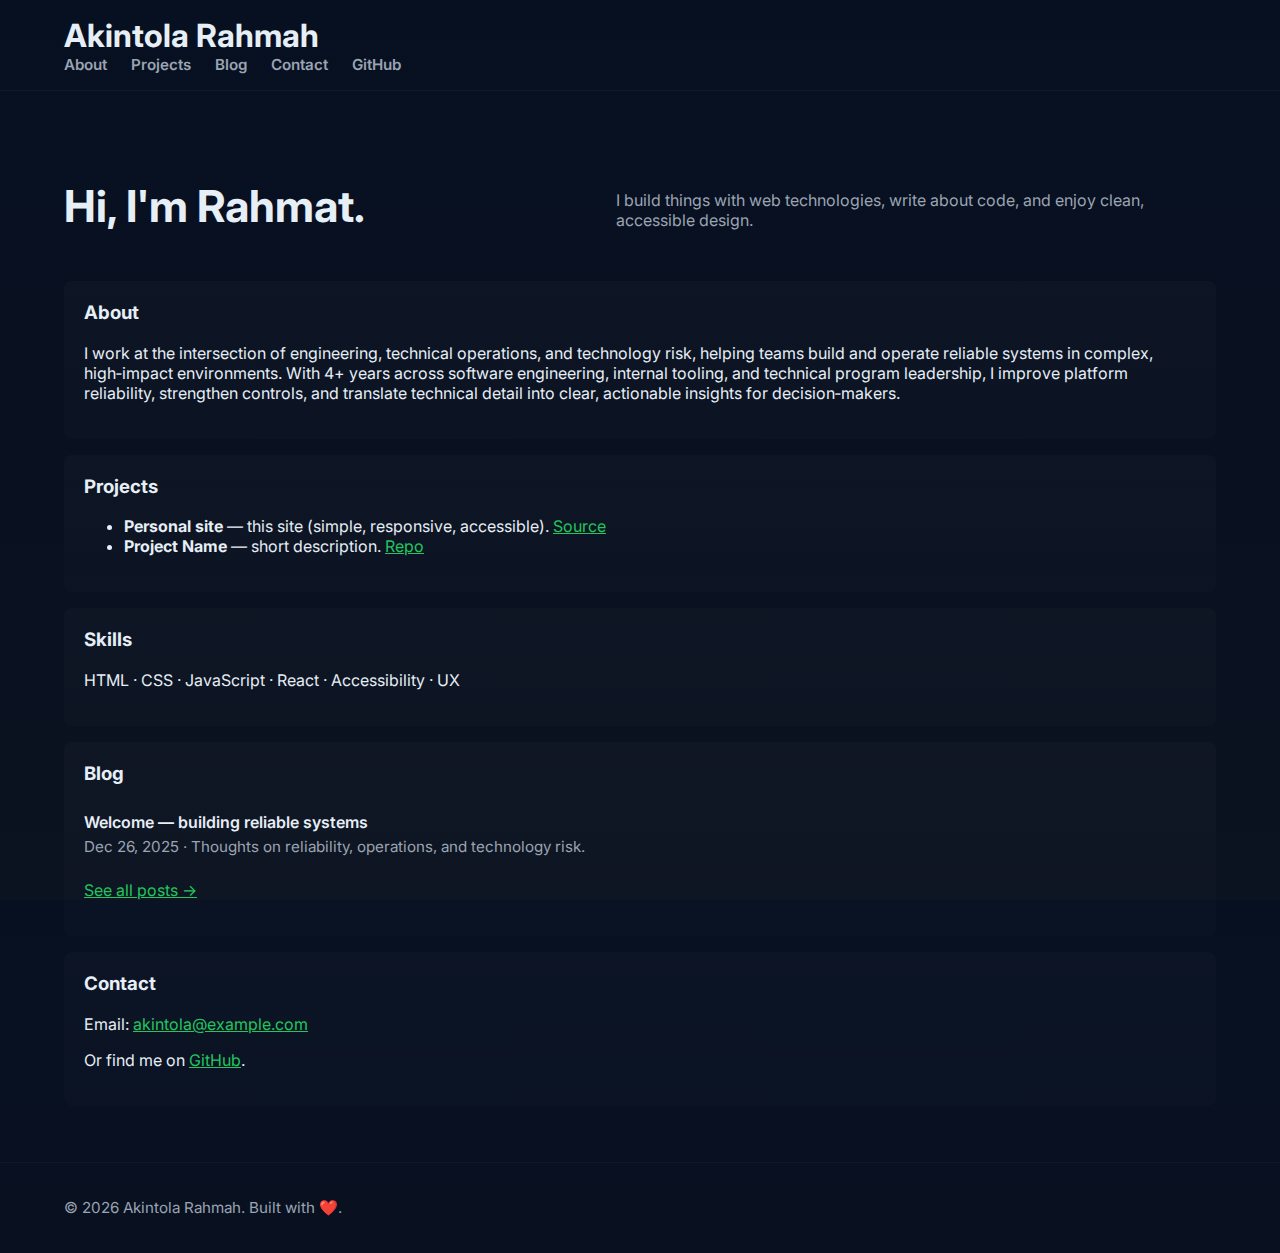
<file: index.html>
<!doctype html>
<html lang="en">
  <head>
    <meta charset="utf-8" />
    <meta name="viewport" content="width=device-width, initial-scale=1" />
    <meta name="theme-color" content="#0b1220" />
    <meta name="description" content="Akintola Rahmah — personal portfolio and homepage" />
    <link rel="icon" href="/favicon.svg" type="image/svg+xml" />
    <meta property="og:title" content="Akintola Rahmah" />
    <meta property="og:description" content="Software developer focusing on front-end web and accessible user experiences." />
    <meta name="twitter:card" content="summary" />
    <title>Rahmat Akintola</title>
    <link rel="preconnect" href="https://fonts.googleapis.com">
    <link rel="preconnect" href="https://fonts.gstatic.com" crossorigin>
    <link href="https://fonts.googleapis.com/css2?family=Inter:wght@300;400;600;700&display=swap" rel="stylesheet">
    <link rel="stylesheet" href="/css/styles.css">
  </head>
  <body>
    <a class="skip-link" href="#main-content">Skip to content</a>
    <div class="page">
      <header class="site-header">
        <div class="container">
          <h1 class="site-title">Akintola Rahmah</h1>
          <nav class="site-nav" aria-label="Primary">
            <a href="#about">About</a>
            <a href="#projects">Projects</a>
            <a href="#blog">Blog</a>
            <a href="#contact">Contact</a>
            <a href="https://github.com/mihrab34" target="_blank" rel="noopener noreferrer">GitHub</a>
          </nav>
        </div>
      </header>

      <main id="main-content" role="main" class="container main-content">
        <section class="hero">
          <h2 class="hero-title">Hi, I'm Rahmat.</h2>
          <p class="hero-sub">I build things with web technologies, write about code, and enjoy clean, accessible design.</p>
        </section>

        <section id="about" class="card">
          <h3>About</h3>
          <p>I work at the intersection of engineering, technical operations, and technology risk, helping teams build and operate reliable systems in complex, high‑impact environments. With 4+ years across software engineering, internal tooling, and technical program leadership, I improve platform reliability, strengthen controls, and translate technical detail into clear, actionable insights for decision‑makers.
</p>
        </section>

        <section id="projects" class="card">
          <h3>Projects</h3>
          <ul>
            <li><strong>Personal site</strong> — this site (simple, responsive, accessible). <a href="https://github.com/mihrab34/akintolarahmah.github.io" target="_blank" rel="noopener noreferrer">Source</a></li>
            <li><strong>Project Name</strong> — short description. <a href="#" target="_blank" rel="noopener noreferrer">Repo</a></li>
          </ul>
        </section>

        <section id="skills" class="card">
          <h3>Skills</h3>
          <p>HTML · CSS · JavaScript · React · Accessibility · UX</p>
        </section>

        <section id="blog" class="card">
          <h3>Blog</h3>
          <ul class="post-list">
            <li class="post-item">
              <a href="/blog/welcome.html">Welcome — building reliable systems</a>
              <p class="post-meta">Dec 26, 2025 · Thoughts on reliability, operations, and technology risk.</p>
            </li>
          </ul>
          <p><a href="/blog/">See all posts →</a></p>
        </section>

        <section id="contact" class="card">
          <h3>Contact</h3>
          <p>Email: <a href="mailto:akintola@example.com">akintola@example.com</a></p>
          <p>Or find me on <a href="https://github.com/mihrab34" target="_blank" rel="noopener noreferrer">GitHub</a>.</p>
        </section>
      </main>

      <footer class="site-footer">
        <div class="container">
          <p>© <span id="year"></span> Akintola Rahmah. Built with ❤️.</p>
        </div>
      </footer>
    </div>

    <script>
      // Insert current year
      document.getElementById('year').textContent = new Date().getFullYear();
    </script>
  </body>
</html>
</file>
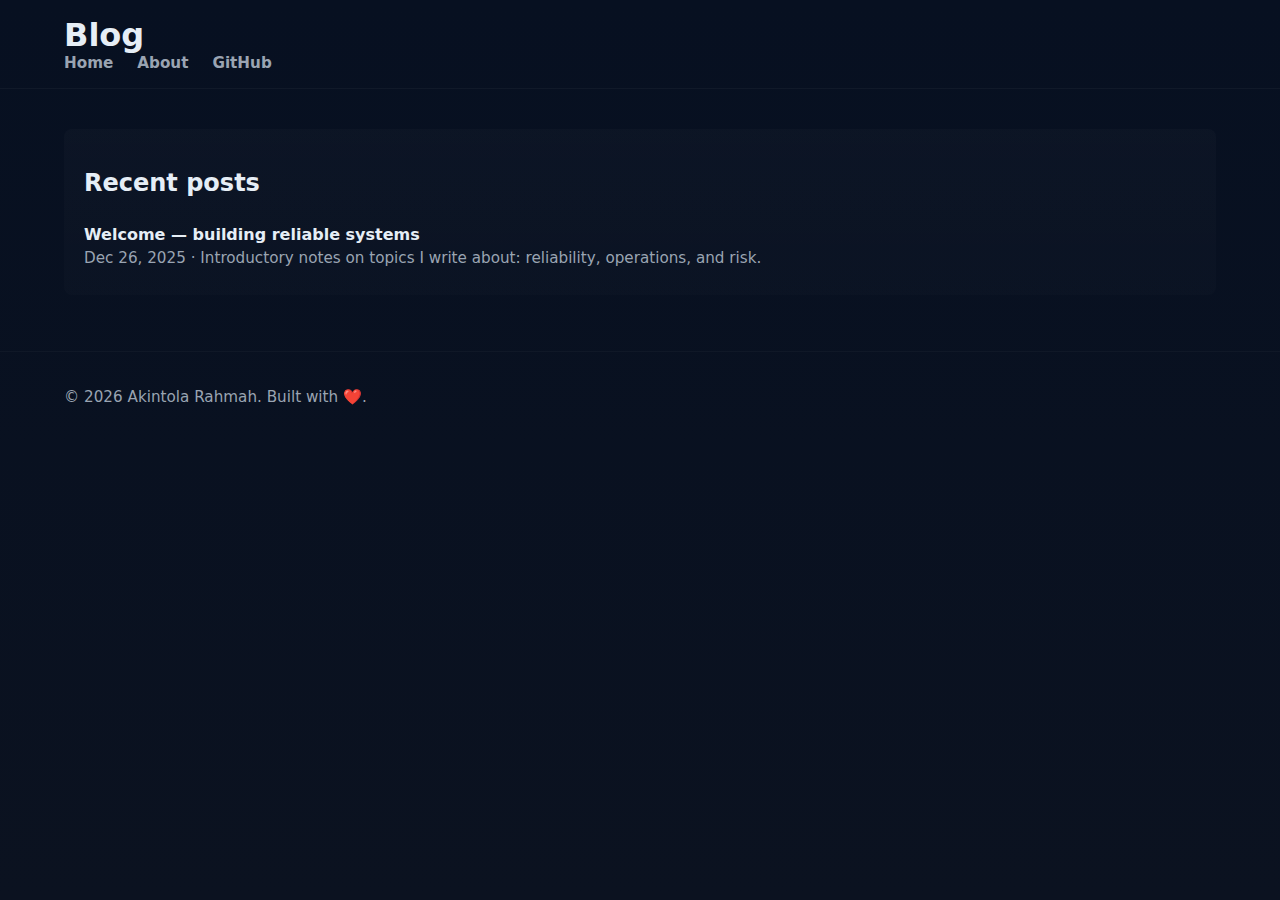
<file: blog/index.html>
<!doctype html>
<html lang="en">
  <head>
    <meta charset="utf-8" />
    <meta name="viewport" content="width=device-width, initial-scale=1" />
    <title>Blog — Akintola Rahmah</title>
    <link rel="icon" href="/favicon.svg" type="image/svg+xml" />
    <link href="/css/styles.css" rel="stylesheet">
  </head>
  <body>
    <a class="skip-link" href="#main-content">Skip to content</a>
    <header class="site-header">
      <div class="container">
        <h1 class="site-title">Blog</h1>
        <nav class="site-nav" aria-label="Primary">
          <a href="/">Home</a>
          <a href="/">About</a>
          <a href="https://github.com/mihrab34" target="_blank" rel="noopener noreferrer">GitHub</a>
        </nav>
      </div>
    </header>

    <main id="main-content" class="container main-content">
      <section class="card">
        <h2>Recent posts</h2>
        <ul class="post-list">
          <li class="post-item">
            <a href="/blog/welcome.html">Welcome — building reliable systems</a>
            <p class="post-meta">Dec 26, 2025 · Introductory notes on topics I write about: reliability, operations, and risk.</p>
          </li>
        </ul>
      </section>
    </main>

    <footer class="site-footer">
      <div class="container">
        <p>© <span id="year"></span> Akintola Rahmah. Built with ❤️.</p>
      </div>
    </footer>

    <script>document.getElementById('year').textContent = new Date().getFullYear();</script>
  </body>
</html>
</file>
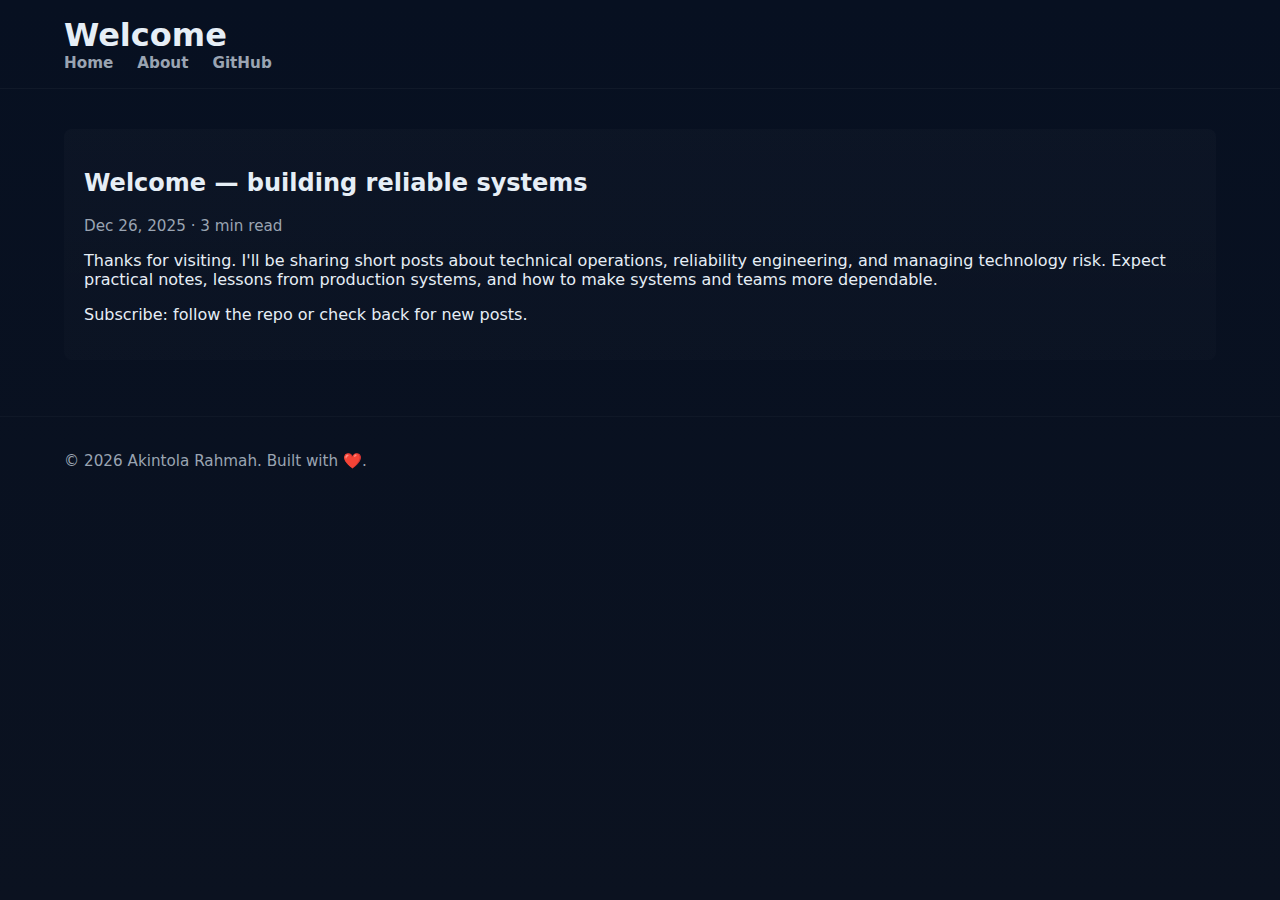
<file: blog/welcome.html>
<!doctype html>
<html lang="en">
  <head>
    <meta charset="utf-8" />
    <meta name="viewport" content="width=device-width, initial-scale=1" />
    <title>Welcome — Blog — Akintola Rahmah</title>
    <link rel="icon" href="/favicon.svg" type="image/svg+xml" />
    <link href="/css/styles.css" rel="stylesheet">
  </head>
  <body>
    <a class="skip-link" href="#main-content">Skip to content</a>
    <header class="site-header">
      <div class="container">
        <h1 class="site-title">Welcome</h1>
        <nav class="site-nav" aria-label="Primary">
          <a href="/">Home</a>
          <a href="/">About</a>
          <a href="https://github.com/mihrab34" target="_blank" rel="noopener noreferrer">GitHub</a>
        </nav>
      </div>
    </header>

    <main id="main-content" class="container main-content">
      <article class="card">
        <h2>Welcome — building reliable systems</h2>
        <p class="post-meta">Dec 26, 2025 · 3 min read</p>
        <p>Thanks for visiting. I'll be sharing short posts about technical operations, reliability engineering, and managing technology risk. Expect practical notes, lessons from production systems, and how to make systems and teams more dependable.</p>
        <p>Subscribe: follow the repo or check back for new posts.</p>
      </article>
    </main>

    <footer class="site-footer">
      <div class="container">
        <p>© <span id="year"></span> Akintola Rahmah. Built with ❤️.</p>
      </div>
    </footer>

    <script>document.getElementById('year').textContent = new Date().getFullYear();</script>
  </body>
</html>
</file>
<file: css/styles.css>
/* Simple, clean, responsive styles for a personal homepage */

/* Accessibility: skip link */
.skip-link{position:absolute;left:0;top:0;background:#111827;color:var(--text);padding:0.5rem 1rem;border-radius:0 0 6px 0;margin:0 0 0 1rem;transform:translateY(-120%);transition:transform .18s ease}
.skip-link:focus{transform:none;outline:3px solid rgba(34,197,94,0.2)}

:root{
  --bg:#0f1720;
  --surface:#0b1220;
  --muted:#9aa4b2;
  --accent:#22c55e;
  --text:#e6eef6;
  --container:1200px;
}

*{box-sizing:border-box}
html,body{height:100%}
body{
  margin:0;
  font-family:Inter, system-ui, -apple-system, 'Segoe UI', Roboto, 'Helvetica Neue', Arial;
  background:linear-gradient(180deg,#071021 0%, #0b1220 100%);
  color:var(--text);
  -webkit-font-smoothing:antialiased;
  -moz-osx-font-smoothing:grayscale;
}
.container{
  width:90%;
  max-width:var(--container);
  margin:0 auto;
}
.site-header{
  border-bottom:1px solid rgba(255,255,255,0.04);
  padding:1rem 0;
}
.site-title{margin:0;font-weight:700}
.site-nav{display:flex;gap:1rem;align-items:center}
.site-nav a{color:var(--muted);text-decoration:none;font-weight:600;font-size:0.95rem}
.site-nav a:hover{color:var(--text)}

.main-content{padding:2.5rem 0}
.hero{padding:3rem 0}
.hero-title{margin:0;font-size:2.25rem}
.hero-sub{margin:0.5rem 0 0;color:var(--muted);max-width:60ch}

.card{background:linear-gradient(180deg, rgba(255,255,255,0.02), rgba(255,255,255,0.01)); padding:1.25rem; margin-bottom:1rem; border-radius:8px}
.card h3{margin-top:0}

/* Blog list */
.post-list{list-style:none;padding:0;margin:0}
.post-item{padding:0.5rem 0;border-bottom:1px dashed rgba(255,255,255,0.03)}
.post-item:last-child{border-bottom:0}
.post-item a{font-weight:600;color:var(--text);text-decoration:none}
.post-meta{margin:0.35rem 0 0;color:var(--muted);font-size:0.95rem}

.site-footer{padding:1.25rem 0;border-top:1px solid rgba(255,255,255,0.03); color:var(--muted);font-size:0.95rem}

/* Responsive layout */
@media (min-width:760px){
  .hero{display:flex;align-items:center;justify-content:space-between}
  .hero-title{font-size:2.75rem}
}

@media (min-width:980px){
  .site-nav{gap:1.5rem}
}

/* Utility */
a{color:var(--accent)}

/* Focus visible for accessibility */
:focus{outline:2px solid rgba(34,197,94,0.18);outline-offset:3px}
</file>
